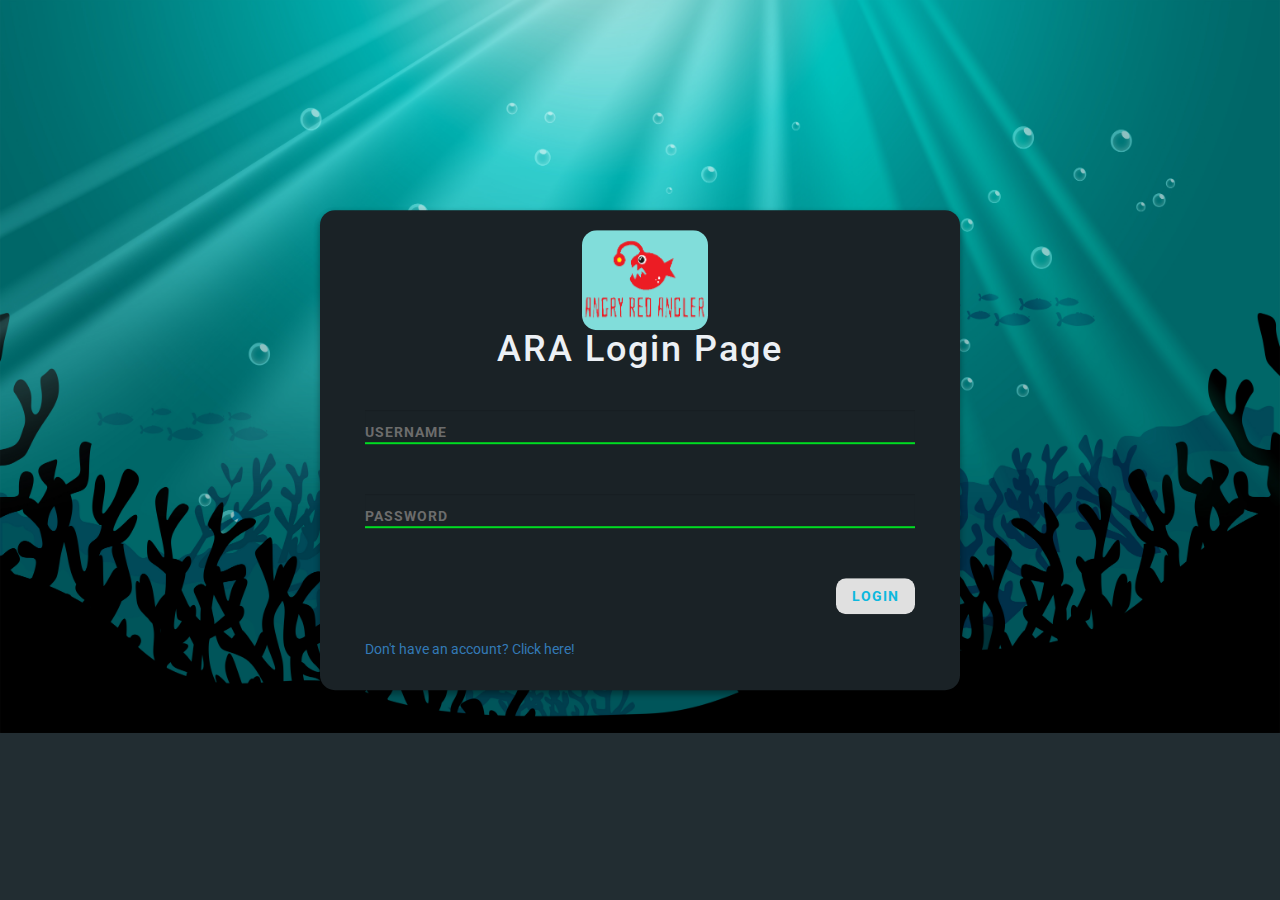
<file: index.html>
<!DOCTYPE html>
<!-- This is the index file that's in /var/www/html/  
	 Editing this file appears to correctly change the website's
	 appearance so it seems to be in the correct filepath. 

	 HTML uses an <Open Tag> ...(content here)... </Close Tag> system for every element. 
	 For each element, you can apply "attributes" to help define them, such as "type"
	 for what code language a file is in, or "id" to give an element a descriptive name.

	 User Account Data gathered here:
	 	id: loginName	placeholder: Username
	 	id: loginPassword	placeholder: Password
-->

<html>

<!-- The header section is where you reference all the other code files you
	will be using on this page. -->
<head lang="en">
	<meta charset="utf-8">
	<meta name="viewport" content="width=device-width, initial-scale=1">
	<link rel="stylesheet" href="https://maxcdn.bootstrapcdn.com/bootstrap/3.4.1/css/bootstrap.min.css">
	<script src="https://ajax.googleapis.com/ajax/libs/jquery/3.5.1/jquery.min.js"></script>
	<script src="https://maxcdn.bootstrapcdn.com/bootstrap/3.4.1/js/bootstrap.min.js"></script>
	<title>AngryRedAngler</title>	<!-- this is the page title that shows up in the browser tab-->
	<script type="text/javascript" src="js/md5.js"></script> 	<!-- password hash code-->
	<script type="text/javascript" src="js/code.js"></script>	<!-- main javascript code-->
	<script src="jquery-3.5.1.js"></script>						<!-- jQuery code-->
    <link href="css/styles.css" rel="stylesheet">				<!-- CSS styling sheet-->
    <link href="https://fonts.googleapis.com/css?family=Ubuntu" rel="stylesheet">	<!-- font reference-->
</head>

<!-- The body section is where the main content of your page goes (similar to a program's main() section)-->
<body>

	

	<div class="container">
        <div class="row">
            <div class="col-lg-3 col-md-2"></div>
            <div class="col-lg-6 col-md-8 login-box">
				<div class="col-lg-12 logo-key">
					<!----------------Logo Image----------------->
					<a href="index.html">
						<img class="d-block mx-auto mb-4" src="./images/aral.png" alt="Red Angler Fish Logo" width="126" height="100">
					</a>						
                </div>
                <div class="col-lg-12 login-title"><h1>ARA Login Page</h1></div>
                <div class="col-lg-12 login-form">
                    <div class="col-lg-12 login-form">
                        <form>
							<!-----------username input field------------>
                            <div class="form-group">
                                <label class="form-control-label">USERNAME</label>
                                <input type="text" id="loginName" class="form-control">
                            </div>
							<!-----------password input field------------>
                            <div class="form-group">
                                <label class="form-control-label">PASSWORD</label>
                                <input type="password" id="loginPassword" class="form-control" i>
                            </div>

                            <div class="col-lg-12 loginbttm">
                                <div class="col-lg-6 login-btm login-text">
                                    <!-- Error Message -->
                                </div>
                                <div class="col-lg-6 login-btm login-button">
                                    <button type="button" id="loginButton" class="btn btn-outline-primary" onclick="doLogin();">LOGIN</button>
                                </div>
								<a href="register.html">Don't have an account? Click here!</a>
                            </div>
                        </form>
                    </div>
                </div>
                <div class="col-lg-3 col-md-2"></div>
            </div>
        </div>
	</div>

</body>
</html>
</file>
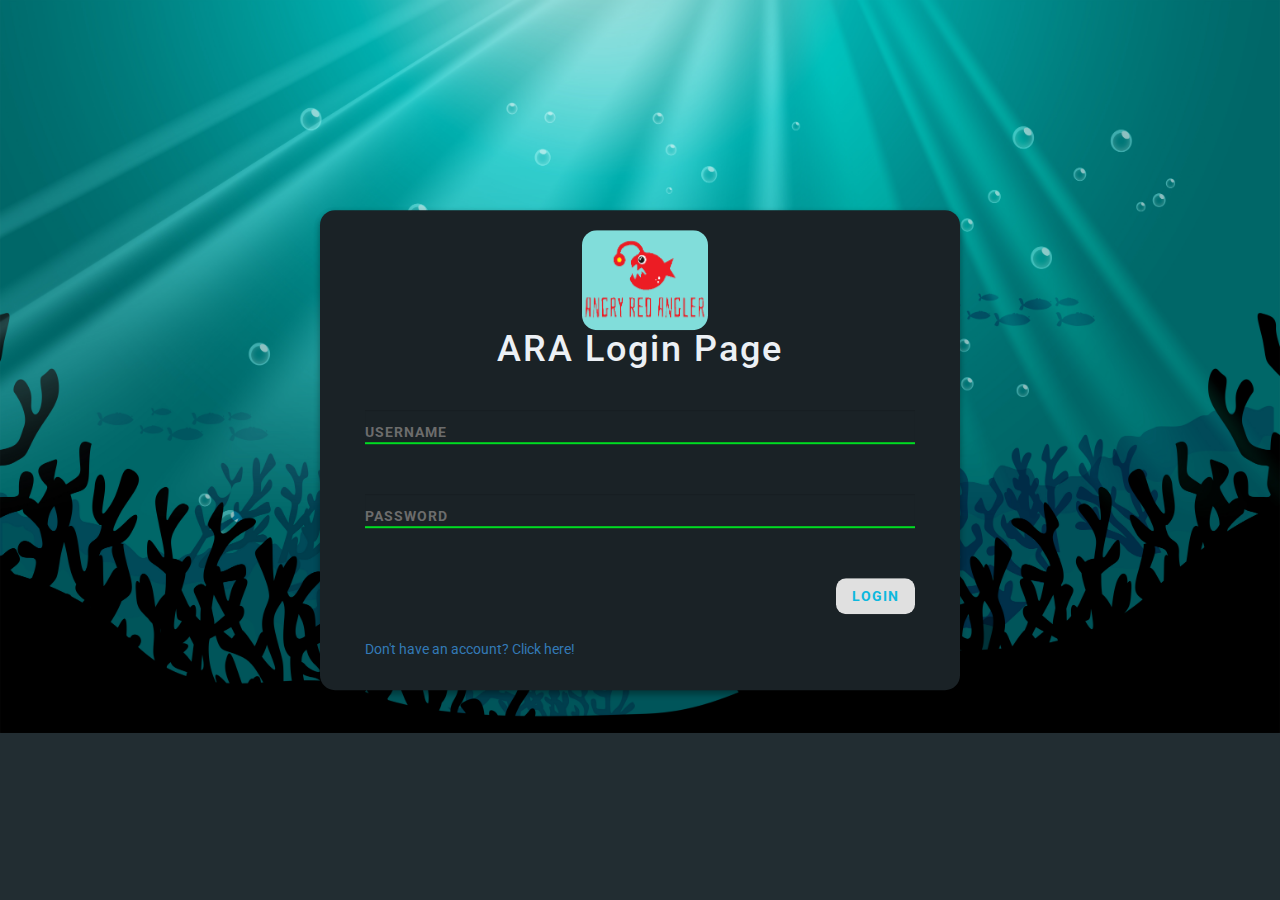
<file: color.html>
<!-- This is the example code for the color manager, which will be converted to a contact manager.
	 Still a WIP. -->

<html>
<head>
	<title>Color Manager</title>
	<script type="text/javascript" src="js/code.js"></script>
	<script src="jquery-3.5.1.js"></script>						<!-- jQuery code-->
    <link href="css/styles.css" rel="stylesheet">	
    <link href="https://fonts.googleapis.com/css?family=Ubuntu" rel="stylesheet">
	
	<script type="text/javascript">
	document.addEventListener('DOMContentLoaded', function() 
	{
		readCookie();
	}, false);
	</script>
	
</head>
<body>

<h1 id="title">Color Manager</h1>

<!-- User Logged In display information-->
<div id="loggedInDiv">
	<span id="userName"></span><br />	<!-- Username text display element-->
	<!-- Logout button, calls doLogout() from code.js-->
	<button type="button" id="logoutButton" class="buttons" onclick="doLogout();"> Log Out </button>
</div>

<!-- Main UI Section: search bar, search results, individual contact information and edit/delete buttons-->
<div id="accessUIDiv">
	<br />

	<span id="referenceToContactManager">(for Contact Manager, click the link below!)</span>
	<input type="text" id="searchText" placeholder="Color To Search For"/>	<!-- search bar inside text display-->
	<!-- search button, calls searchColor() from code.js TODO: convert to search contact-->
	<button type="button" id="searchColorButton" class="buttons" onclick="searchColor();"> Search Color </button><br />
	<!-- search result display element (only displays text when search results exist)-->
	<span id="colorSearchResult"></span>
	<p id="colorList">
	</p><br /><br />

	<input type="text" id="colorText" placeholder="Color To Add">	<!-- add color bar inside text display-->
	<!-- add color button, calls addColor() from code.js TODO: convert to add contact-->
	<button type="button" id="addColorButton" class="buttons" onclick="addColor();"> Add Color </button><br />
	<!-- color add result display element (only displays text when color was added
		TODO: convert to add contact-->
	<span id="colorAddResult"></span>
	<a href="contactManager.html">Go To Contact Manager</a>
</div>

</body>
</html>
</file>
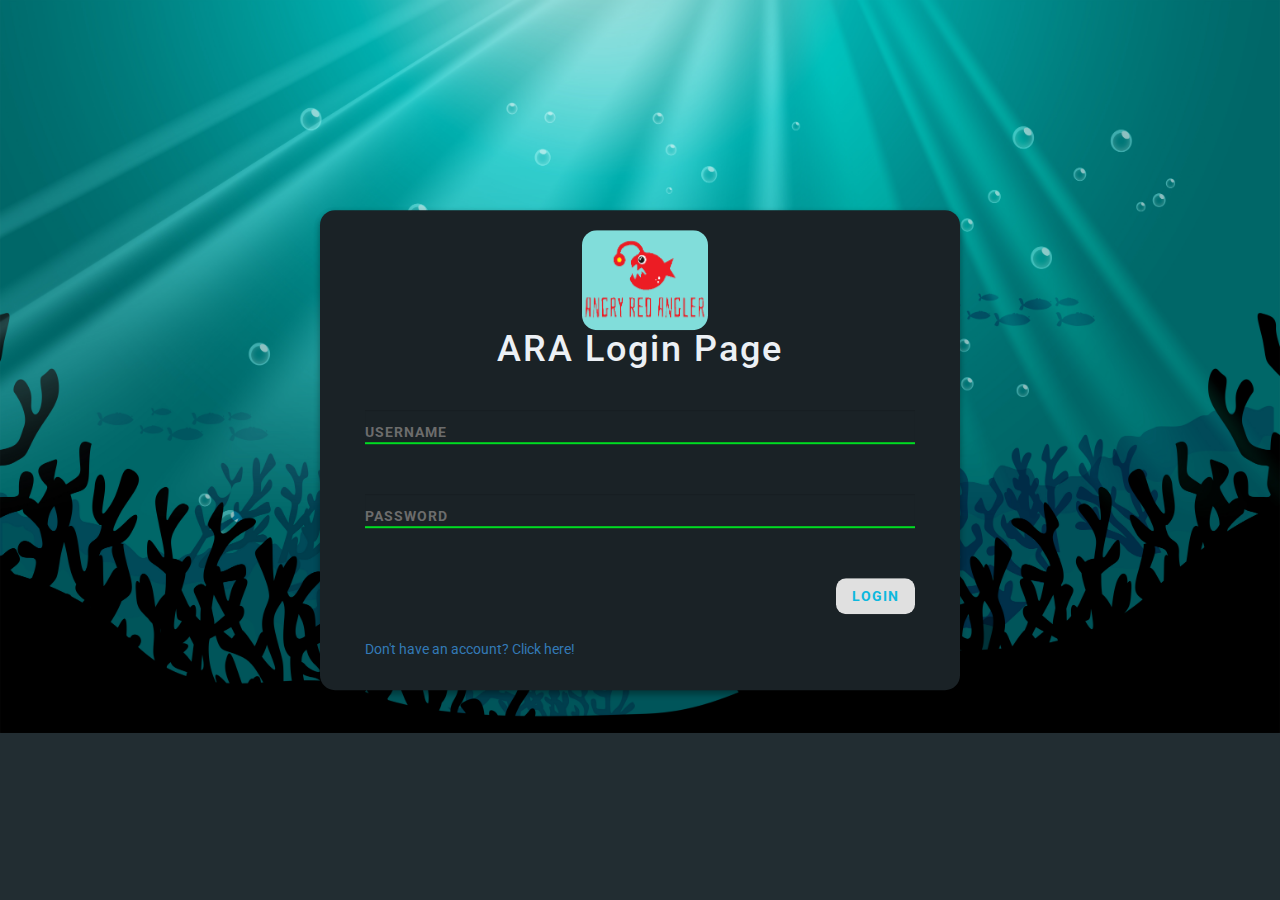
<file: contactManager.html>
<!DOCTYPE html>
<!-- Contact Manager Page (WIP) -->

<html>

<head lang="en">
	<meta charset="utf-8">
	<meta name="viewport" content="width=device-width, initial-scale=1">
	<link rel="stylesheet" href="https://maxcdn.bootstrapcdn.com/bootstrap/3.4.1/css/bootstrap.min.css">
	<script src="https://ajax.googleapis.com/ajax/libs/jquery/3.5.1/jquery.min.js"></script>
	<script src="https://maxcdn.bootstrapcdn.com/bootstrap/3.4.1/js/bootstrap.min.js"></script>
	<title>Contact Manager</title>
	<script type="text/javascript" src="js/code.js"></script>
	<!--
	<script src="jquery-3.5.1.js"></script>						 jQuery code-->
	<link href="css/styles.css" rel="stylesheet">	
	<link href="https://fonts.googleapis.com/css?family=Ubuntu" rel="stylesheet">
	
    <!-- Login Credential Checker - uses cookies to check if user is no longer logged in, which kickes them back to index.html -->
	<script type="text/javascript">
	document.addEventListener('DOMContentLoaded', function() 
	{
		readCookie();
	}, false);
	</script>

</head>

<body>
	
	<div class="container">

		<!-- Add Contact Modal Section-->
		<div id="addContactModal" class="modal fade" role="dialog">
			<div class="modal-dialog">
				<div class="modal-content">
					<div class="modal-header">
						<button type="button" class="close" data-dismiss="modal">&times;</button>
						<h4 class="modal-title">Add Contact Information</h4>
					</div>
					<div class="modal-body">
						<span id="addContactMessage">Please enter the contact's information</span>
						<!-- First Name -->
						<input type="text" id="contactFirstName" class="form-control" placeholder= "First Name" required/>
						<!-- Last Name -->
						<input type="text" id="contactLastName" class="form-control" placeholder="Last Name" required/>
						<!-- Phone -->
						<input type="text" id="contactPhone" class="form-control" placeholder="Phone" required/>
						<!-- Email -->
						<input type="text" id="contactEmail" class="form-control" placeholder="Email" required/>
						<!-- -->										
					</div>
					<div class="modal-footer">
						<button type="button" class="btn btn-default" onclick="doAddContact();">Add</button>
						<button type="button" class="btn btn-default" data-dismiss="modal">Close</button>
						<div class="addResultContainer">
							<span id="addResult"></span> <!-- To display success (or error) message for adding a contact -->
						</div>
					</div>
				</div>
			</div>
		</div>
		<!-- End Add Contact Modal Section-->

		<!-- Update Contact Modal Section-->
		<div id="updateModal" class="modal fade" role="dialog">
			<div class="modal-dialog">
				<div class="modal-content">
					<div class="modal-header">
						<button type="button" class="close" data-dismiss="modal">&times;</button>
						<h4 class="modal-title">Update Contact Information</h4>
					</div>
					<div class="modal-body">
						<span id="updateContactMessage">Please enter the contact's updated information</span>
						<input type="text" id="updateFirstName" class="form-control" placeholder="Enter First Name" />
						<input type="text" id="updateLastName" class="form-control" placeholder="Enter Last Name" />
						<input type="text" id="updatePhone" class="form-control" placeholder="Enter Phone Number" />
						<input type="text" id="updateEmail" class="form-control" placeholder="Enter Email Address" />
						<span id="updateContactId" hidden="true"></span>
						<span id="updateContactEntryNumber" hidden="true"></span>
					</div>
					<div class="modal-footer">
						<button type="button" class="btn btn-default" onclick="doUpdateContact();">Update</button>
						<button type="button" class="btn btn-default" data-dismiss="modal">Close</button>
					</div>
				</div>
			</div>
		</div>
		<!-- End Update Contact Modal Section-->

		<div class="row">
			<div class="col-lg-3 col-md-2"></div>
			<div class="col-lg-6 col-md-8 contact-manager-box">
				<div class="col-lg-12 logo-key">
					<!---------------------------------------------- Logo Image --------------------------------------------------------->
					<a href="index.html">
						<img class="d-block mx-auto mb-4" src="./images/aral.png" alt="Red Angler Fish Logo" width="126" height="100">
					</a>						
				</div>
				<div class="col-lg-12 contact-manager-title"><h1>Contact Manager</h1></div>

				<div class="col-lg-12 logged-in-div">
					<!-- Username text display element-->
					<div class="current-user">
						<span id="userName"></span>
					</div>
					
					<div class="logout-button-container">
						<!-- Logout button, calls doLogout() from code.js-->
						<button type="button" id="logoutButton" class="btn btn-outline-primary" onclick="doLogout();">Log Out</button>
					</div>
					
				</div>

				<div class="col-lg-12 contact-manager-subtitle">
					<h3 class="subtitle">Search Contacts</h3>
				</div>

				<div class="col-lg-12 search-form">
					<div class="col-lg-12 search-form">
						<!-- Main UI Section: search bar, search results, individual contact information and edit/delete buttons-->
						<div id="accessUIDiv">
							<form>
								<!-- OLD ADD CONTACT MODAL SECTION STARTED HERE -->								

								<!-- Search Contacts Section-->
								<div id="searchContactsUI">
									<!-- Search First Name Input -->
									<div class="form-group">
										<input type="text" id="searchFirstName" class="form-control" required>
										<label for="searchFirstName" class="form-control-label">First Name</label>
									</div>
									<!-- Search Last Name Input -->
									<div class="form-group">
										<input type="text" id="searchLastName" class="form-control" required>
										<label for="searchLastName" class="form-control-label">Last Name</label>
									</div>

									<!-- Submission button to trigger Search Contacts function-->
									<button type="button" id="searchContactsButton" class="btn btn-outline-primary" onclick="doSearchContacts();">Search</button>

									<!-- Add Contact button to bring up Add Contact Modal -->
									<button type="button" id="addContactButton" class="btn btn-outline-primary" data-toggle="modal" data-target="#addContactModal">Add Contact</button>

									<!-- OLD UPDATE CONTACT MODAL SECTION STARTED HERE -->
									
									<span class="responseMessage" id="searchContactsResult"></span>

									<!-- Section marker where the actual contact search results are listed-->
									
									<!-- Individual contact divs inserted here-->
									<div id="searchContactsResultsStart"></div>										
								</div>
							</form>
						</div>
					</div>				
				</div>
			</div>
		</div>
	</div>
	
	<footer>
		<a href='https://www.freepik.com/vectors/background'>Background vector created by brgfx - www.freepik.com</a>
	</footer>
		
</body>

</html>
</file>
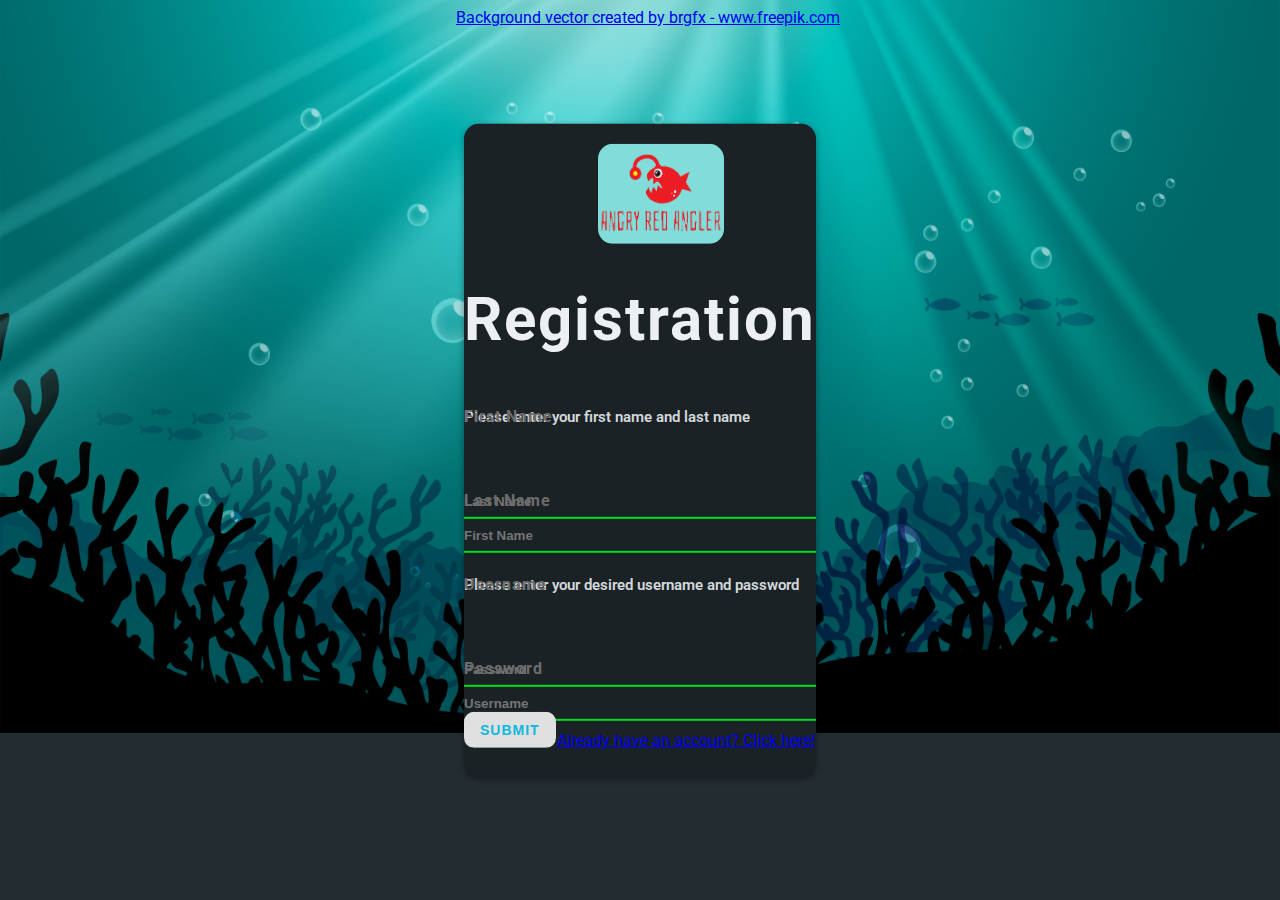
<file: register.html>
<!DOCTYPE html>
<!-- Page where new account registration takes place (WIP) -->

<html>
<!-- The header section is where you reference all the other code files you
	will be using on this page. -->
<head lang="en">
	<meta charset="utf-8"> 
	<!-- Tell the browser to be responsive to screen width -->
	<meta name="viewport" content="width=device-width, initial-scale=1">
	<!-- Bootstrap CSS -->
	<link href="https://cdn.jsdelivr.net/npm/bootstrap@5.0.0-beta1/dist/css/bootstrap.min.css" rel="stylesheet" integrity="sha384-giJF6kkoqNQ00vy+HMDP7azOuL0xtbfIcaT9wjKHr8RbDVddVHyTfAAsrekwKmP1" crossorigin="anonymous">
	<!-- Font Awesome -->
	<link rel="stylesheet" href="https://cdnjs.cloudflare.com/ajax/libs/font-awesome/4.5.0/css/font-awesome.min.css">
	<link href="https://fonts.googleapis.com/css?family=Roboto" rel="stylesheet">
	<!-- this is the page title that shows up in the browser tab-->
	<title>Register New Account</title> 
  
  <!-- 
		Unneccessary Code  
	<script src="https://ajax.googleapis.com/ajax/libs/jquery/3.5.1/jquery.min.js"></script>
	<script src="https://maxcdn.bootstrapcdn.com/bootstrap/3.4.1/js/bootstrap.min.js"></script>
  -->
  
	<!-- password hash code-->
	<script type="text/javascript" src="js/md5.js"></script>
 	<!-- main javascript code-->
	<script type="text/javascript" src="js/code.js"></script>	
	<!-- jQuery code-->
	<script src="jquery-3.5.1.js"></script>						
	<!-- CSS styling sheet-->
    <link href="css/styles.css" rel="stylesheet">					
</head>

<!-- The body section is where the main content of your page goes (similar to a program's main() section)-->
<body>
			<!-- Header 1 title text-->

<!-- Register Section TODO: convert all references to login to register,
	implement actual registration behavior the HTML is responsible for-->
	<div id="registerDiv" class="container">
		<div class="row">
			<div class="col-lg-3 col-md-2"></div>
			<div class="col-lg-6 col-md-8 registration-box">
				<div class="col-lg-12 logo-key">
					<!---------------------------------------------- Logo Image --------------------------------------------------------->
					<a href="index.html">
						<img class="d-block mx-auto mb-4" src="./images/aral.png" alt="Red Angler Fish Logo" width="126" height="100">
					</a>						
                </div>
				<div class="col-lg-12 registration-title"><h1 id="title">Registration</h1></div>
				<div class="col-lg-12 registration-form">
					<div class="col-lg-12 registration-form">
						<!-- Register prompt text: firstName, lastName-->
						<form>
							<!-------------------------------------- firstName input field------------------------------------------------>
							<div class="form-group">
								<span class="instructions" id="inner-title">Please enter your first name and last name</span><br>
								<label for="firstName" class="form-control-label">First Name</label>
								<input class="form-control" type="text" id="firstName" placeholder="First Name"/>	
							</div>	
							<!-------------------------------------- lastName input field------------------------------------------------>
							<div class="form-group">
								<label for="lastName" class="form-control-label">Last Name</label>
								<input class="form-control" type="text" id="lastName" placeholder="Last Name"/>
							</div>
							<!-------------------------------------- username input field------------------------------------------------>
							<div class="form-group">
								<!-- Register prompt text: Username, Password-->
								<span class="instructions" id="inner-title">Please enter your desired username and password</span><br>
								<label for="loginName" class="form-control-label">Username</label>
								<input class="form-control" type="text" id="loginName" placeholder="Username" />
							</div>
							<!-------------------------------------- password input field------------------------------------------------>
							<div class="form-group">
								<label for="loginPassword" class="form-control-label">Password</label>
								<input class="form-control" type="password" id="loginPassword" placeholder="Password"/>
							<div>
							
							<div class="col-lg-12 registrationbttm">
                                <div class="col-lg-6 registration-btm registration-text">
                                    <!-- Error Message -->
                                </div>
								<!---------------------------------- submit button, calls ----------------------------------------------->
                                <div class="col-lg-6 registration-btm register-button">
                                    <button type="button" id="registerButton" class="btn btn-outline-primary" onclick="doRegister();"> Submit </button>
									<!------------------------------ register result message display element----------------------------->
									<span id="registerResult"></span> 
								</div>
							</div>
						</form>
					</div>
				</div>
				<div class="col-lg-3 col-md-2"></div>
			</div>
		</div>
		<!-- Redirection to index.html -->
		<p></p>
		<a href="index.html">Already have an account? Click here!</a>
	</div>

	<footer>
		<a href='https://www.freepik.com/vectors/background'>Background vector created by brgfx - www.freepik.com</a>
	</footer>

	<!--Separate Popper and Bootstrap JS-->
	<script src="https://cdn.jsdelivr.net/npm/@popperjs/core@2.5.4/dist/umd/popper.min.js" integrity="sha384-q2kxQ16AaE6UbzuKqyBE9/u/KzioAlnx2maXQHiDX9d4/zp8Ok3f+M7DPm+Ib6IU" crossorigin="anonymous"></script>
    <script src="https://cdn.jsdelivr.net/npm/bootstrap@5.0.0-beta1/dist/js/bootstrap.min.js" integrity="sha384-pQQkAEnwaBkjpqZ8RU1fF1AKtTcHJwFl3pblpTlHXybJjHpMYo79HY3hIi4NKxyj" crossorigin="anonymous"></script>

</body>

</html>
</file>
<file: css/styles.css>
/*
Animation Credits:
    - Button Ripple/Wave animation: Shahen Algoo on Codepen: https://codepen.io/bootpen/pen/WrWZRd
    - Input Field Click to move Label animation: Enrico Mattiazzi on Codepen: https://codepen.io/ettzzi/pen/ZWgWKw

    Styling Notes:

color palette: 
    text:
        main text: #ECF0F5 - off-white
        secondary main text: #D4D8DC - less harsh off-white
        mild gray: #6C6C6C
        flavor text: default value (unspecified) - dark gray
        
        input field text: 
    UI:
        main div box background: #1A2226 - dark blue/gray

    buttons:
        button outline color: #0DB8DE - sky blue
        button hover color: #0DB8DE - sky blue
        lighter sky blue: #86DBEE
*/

/* Imported Fronts from Shahen Algoo's Ripple Buttons */
@import url(https://fonts.googleapis.com/css?family=Roboto:400,300,500,700,100);
@import url(https://fonts.googleapis.com/icon?family=Material+Icons);

body {
    background-image: url("../images/arab.jpg");
    background-size: cover;
    background-repeat: no-repeat;
    width: 100%;
    height: 100%;
    background-color: #222D32;
    font-family: 'Roboto', sans-serif;
}

footer {
    text-align: center;
}

.login-box, .registration-box {
    /* automatic box centering, but stretches the box to fit the window size, set to fixed originally */
    position: absolute;
    top: 50%;
    left: 50%;
    transform: translate(-50%, -50%);

    max-width: 700px;   /* keeps box width from growing too wide */
    
    background: #1A2226;
    text-align: center;
    box-shadow: 0 3px 6px rgba(0, 0, 0, 0.16), 0 3px 6px rgba(0, 0, 0, 0.23);
	border-radius: 15px;
}


.contact-manager-box {
    /* OLD STYLING
    margin-top: 75px;
    height: auto;
    background: #1A2226;
    text-align: center;
    box-shadow: 0 3px 6px rgba(0, 0, 0, 0.16), 0 3px 6px rgba(0, 0, 0, 0.23);
	border-radius: 15px;
    */

    /* automatic box centering, but stretches the box to fit the window size, set to fixed originally */
    /*
    position: absolute;
    top: 50%;
    left: 50%;
    transform: translate(-50%, -50%);
    */

    max-width: 1000px;   /* keeps box width from growing too wide */
    margin-top: 50px;
    height: auto;
    background: #1A2226;
    text-align: center;
    box-shadow: 0 3px 6px rgba(0, 0, 0, 0.16), 0 3px 6px rgba(0, 0, 0, 0.23);
    border-radius: 15px;
}


.logo-key {
    height: 100px;
    width: 126px;
    font-size: 80px;
    line-height: 100px;
    margin-left: 38%;
    background: -webkit-linear-gradient(#27EF9F, #0DB8DE);
    -webkit-background-clip: text;
    -webkit-text-fill-color: transparent;
}

.login-key {
    height: 100px;
    width: 126px;
    font-size: 80px;
    line-height: 100px;
    background: -webkit-linear-gradient(#27EF9F, #0DB8DE);
    -webkit-background-clip: text;
    -webkit-text-fill-color: transparent;
}

.instructions {
    display: block;
	text-align: left;
    color: #D4D8DC;
    font-weight: 600;
	font-size: 15px;
    margin-bottom: 30px;
}

.contact-manager-title {
    margin-top: 20px;
    text-align: center;
    font-size: 30px;
    letter-spacing: 2px;
    font-weight: bold;
    color: #ECF0F5;
}

.contact-manager-subtitle {
    position: relative;
    display: block;
    margin-top: ;
    margin-bottom: ;
    text-align: center;
    font-size: 30px;
    letter-spacing: 2px;
    font-weight: bold;
    color: #ECF0F5;
}

.title {
    display: block;
    font-size: ;
    margin-bottom: 30px;
}

.subtitle {
    display: block;
    margin-top: ;
    margin-bottom: ;
}

.responseMessage {
    display: block;
    text-align: center;
    color: #6C6C6C;
    margin-bottom: 20px;
}

.login-appDescription {
    margin-top: 15px;
    text-align: center;
    letter-spacing: 2px;
    font-style: italic;
    color: #6C6C6C;
}

.registration-title {
    margin-top: 20px;
    margin-bottom: 0px;
    text-align: center;
    font-size: 30px;
    letter-spacing: 2px;
    font-weight: bold;
    color: #ECF0F5;
}

.login-title {
    text-align: center;
    font-size: 30px;
    letter-spacing: 2px;
    font-weight: bold;
    color: #ECF0F5;
}

.login-form, .search-form {
    margin-top: 15px;
    margin-bottom: 15px;
    text-align: left;
}

.registration-form {
    margin-top: 15px;
    text-align: left;
}

input[type=text] {
    background-color: #1A2226;
    border: none;
    border-bottom: 2px solid #0DB8DE;
    border-top: 0px;
    border-radius: 0px;
    font-weight: bold;
    outline: 0;
    margin-bottom: 20px;
    padding-left: 0px;
    color: #ECF0F5;
}

input[type=password] {
    background-color: #1A2226;
    border: none;
    border-bottom: 2px solid #0DB8DE;
    border-top: 0px;
    border-radius: 0px;
    font-weight: bold;
    outline: 0;
    padding-left: 0px;
    margin-bottom: 20px;
    color: #ECF0F5;
}

.contactButton {
    margin: 10px 0px;
	border-color: #0DB8DE;
    color: #0DB8DE;
    border-radius: 10px;
    font-weight: bold;
    letter-spacing: 1px;
    box-shadow: 0 1px 3px rgba(0, 0, 0, 0.12), 0 1px 2px rgba(0, 0, 0, 0.24);
}

.contact-button:hover {
    background-color: #86DBEE;
    right: 0px;
}


.login-btm, .registration-btm {
    float: left;
}

.login-button, .register-button {
    padding-right: 0px;
    text-align: right;
    margin-bottom: 25px;
}

.login-text, .registration-text {
    text-align: left;
    padding-left: 0px;
    color: #A2A4A4;
}

.loginbttm, .registrationbttm {
    padding: 0px;
}

img {
	vertical-align: middle;
	margin: 20px;
	border-radius: 15px;
}

img:hover {
	opacity: .7;
    right: 0px;
}

.d-block {
	display: block!important;
}

.mx-auto {
	margin-right: auto!important;
	margin-left: auto!important;
}

.mb-4 {
	margin-bottom: 1.5rem!important; 
}

/*
    Temporary Styling Section for Contact Search Results
*/
#contactEntry {
    color: #A2A4A4;
}

#numContactsMessage {
    color: #ECF0F5;
}

#searchContactsResult {
    margin-top: 20px;
}

.contactEntryBlock {
    padding-top: 5px;
    margin: 25px 0px;
    height: auto;
    max-width: 300px;
    background: #5bcdcd;
    margin-left: 22%;
    text-align: center;
    box-shadow: 0 3px 6px rgba(0, 0, 0, 0.16), 0 3px 6px rgba(0, 0, 0, 0.23);
	border-radius: 15px;
	font-family: 'Roboto', sans-serif;
	font-weight: bold;
}

/*
    Styling Section for Add Contact and Update Contact Modal Box
    Remember these are ids and NOT classes (Use hash tag)
    Use rgba for opacity
*/
.modal {
    height: auto;   /* Test This*/
    background-color: rgba(48, 186, 186, .5);
    box-shadow: 0 3px 6px rgba(0, 0, 0, 0.16), 0 3px 6px rgba(0, 0, 0, 0.23);
    font-family: 'Roboto', sans-serif;
    font-weight: bold;
}

.modal-content {
    background-color: ;
}

.modal-header {
    border-bottom: 0 none;
}

.modal-footer {
    padding-top: 0px;
    border-top: 0 none;
}

.current-user {
    text-align: right;
    margin-right: 15px;
    font-family: 'Roboto', sans-serif;
}

#userName {
    font-size: 20px;
    color: #6C6C6C;
}

.logged-in-div {
    margin-top: 10px;
}

#logoutButton {
    left: 40%;
    margin-bottom: 20px;
}

#addContactButton {
    left: 55%
}

.addResultContainer {
    margin-top: 10px;
    text-align: center;
}

/* Imported Animation Code from Shahen Algoo's Ripple Buttons */
.ripples {
    overflow: hidden;
    position: relative;
}

.waves {
    position: absolute;
    display: block;
    border-radius: 100%;
    background-color: rgba(255, 255, 255, 0.3);
    -webkit-transform: scale(0);
       -moz-transform: scale(0);
         -o-transform: scale(0);
            transform: scale(0);
}

.ripple {
    -webkit-animation: ripple 0.65s linear;
       -moz-animation: ripple 0.65s linear;
        -ms-animation: ripple 0.65s linear;
         -o-animation: ripple 0.65s linear;
            animation: ripple 0.65s linear;
}

@-webkit-keyframes ripple {
    100% {
        opacity: 0;
        -webkit-transform: scale(2.5);
    }
}

@-moz-keyframes ripple {
    100% {
        opacity: 0;
        -moz-transform: scale(2.5);
    }
}

@-o-keyframes ripple {
    100% {
        opacity: 0;
        -o-transform: scale(2.5);
    }
}

@keyframes ripple {
    100% {
        opacity: 0;
        transform: scale(2.5);
    }
}

/* Imported Button Styling Code (Modified) from Shahen Algoo's Ripple Buttons */
.btn {
    /*
        Current styling for original buttons
    border-color: #0DB8DE;
    color: #0DB8DE;
    border-radius: 10px;
    font-weight: bold;
    letter-spacing: 1px;
    box-shadow: 0 1px 3px rgba(0, 0, 0, 0.12), 0 1px 2px rgba(0, 0, 0, 0.24);
    
        Hover styling
    background-color: #0DB8DE;
    right: 0px;
    */ 
    
    overflow: hidden;
    cursor: pointer;
    position: relative;
    z-index: 10;
    display: inline-block;
    height: 36px;
    line-height: 36px;
    vertical-align: middle;
    border: none;
    padding: 0 16px;
    white-space: nowrap;
    letter-spacing: 1px;
    text-transform: uppercase;
    text-decoration: none;
    text-align: center;
    font-weight: bold;
    font-size: 14px;
    color: #212121;
    background-image: none;
    background-color: #E0E0E0;
    border-color: #0DB8DE;
    color: #0DB8DE;
    
    -webkit-border-radius: 10px;
       -moz-border-radius: 10px;
            border-radius: 10px;

    -webkit-box-shadow: none;
       -moz-box-shadow: none;
            box-shadow: none;

    -webkit-transition: all 0.2s ease;
       -moz-transition: all 0.2s ease;
         -o-transition: all 0.2s ease;
            transition: all 0.2s ease;

    -ms-touch-action: manipulation;
        touch-action: manipulation;

    -webkit-user-select: none;
       -moz-user-select: none;
        -ms-user-select: none;
            user-select: none;

    -webkit-backface-visibility: hidden;
            backface-visibility: hidden;
}

/* Imported Button States from Shahen Algoo's Ripple Buttons */
    .btn:focus,
    .btn:active:focus,
    .btn.active:focus,
    .btn.focus,
    .btn:active.focus,
    .btn.active.focus {
        outline: none;
    }

    .btn:hover,
    .btn.hover {
        background-color: #86DBEE;
        right: 0px;
    }
    .btn:focus,
    .btn.focus {
        color: #212121;
        text-decoration: none;
    }

    .btn:active,
    .btn.active {
        outline: 0;
        background-image: none;
    }

    .btn.disabled,
    .btn[disabled],
    fieldset[disabled] .btn {
        cursor: not-allowed;
        pointer-events: none;
        opacity: 0.5;
        filter: alpha(opacity=50);
    }

    .btn .waves {
        background-color: #0DB8DE;
    }

/* Imported Input Field Label Sliding Animation from Enrico Mattiazzi's Input Field Animation */
.form-group { /* same as input-field */
    position: relative;
    width: 250px;
    height: 44px;
    margin-bottom: 40px;
    outline: 0px;
    line-height: 44px;
}

.form-group {
  position: relative;
  width: 100%;
  height: 44px;
  line-height: 44px;
}
.form-control-label {
    color: #6C6C6C;
    font-weight: bold;
    letter-spacing: 1px;

    /* old styling
    color: #6C6C6C;
    font-weight: bold;
    letter-spacing: 1px;
    */
}
.form-control:focus {
    border-color: inherit;
    -webkit-box-shadow: none;
    box-shadow: none;
    outline: 0;
}
label {
  position: absolute;
  top: 0;
  left: 0;
  width: 100%;
  transition: 0.2s all;
  cursor: text;
}
input {
  width: 100%;
  border: 0;
  outline: 0;
  padding: 0.5rem 0;
  border-bottom: 2px solid #d3d3d3;
  box-shadow: none;
  color: #111;
}
input:invalid {
  outline: 0;
  color: #0DB8DE;
  border-color: #0DB8DE;
}
input:focus {
    outline: none;
    box-shadow: 0 0 0;
}
input:valid {
  border-color: #00dd22;
}
input:focus~label,
input:valid~label {
  font-size: 14px;
  top: -30px;
  color: #0DB8DE;
}
</file>
